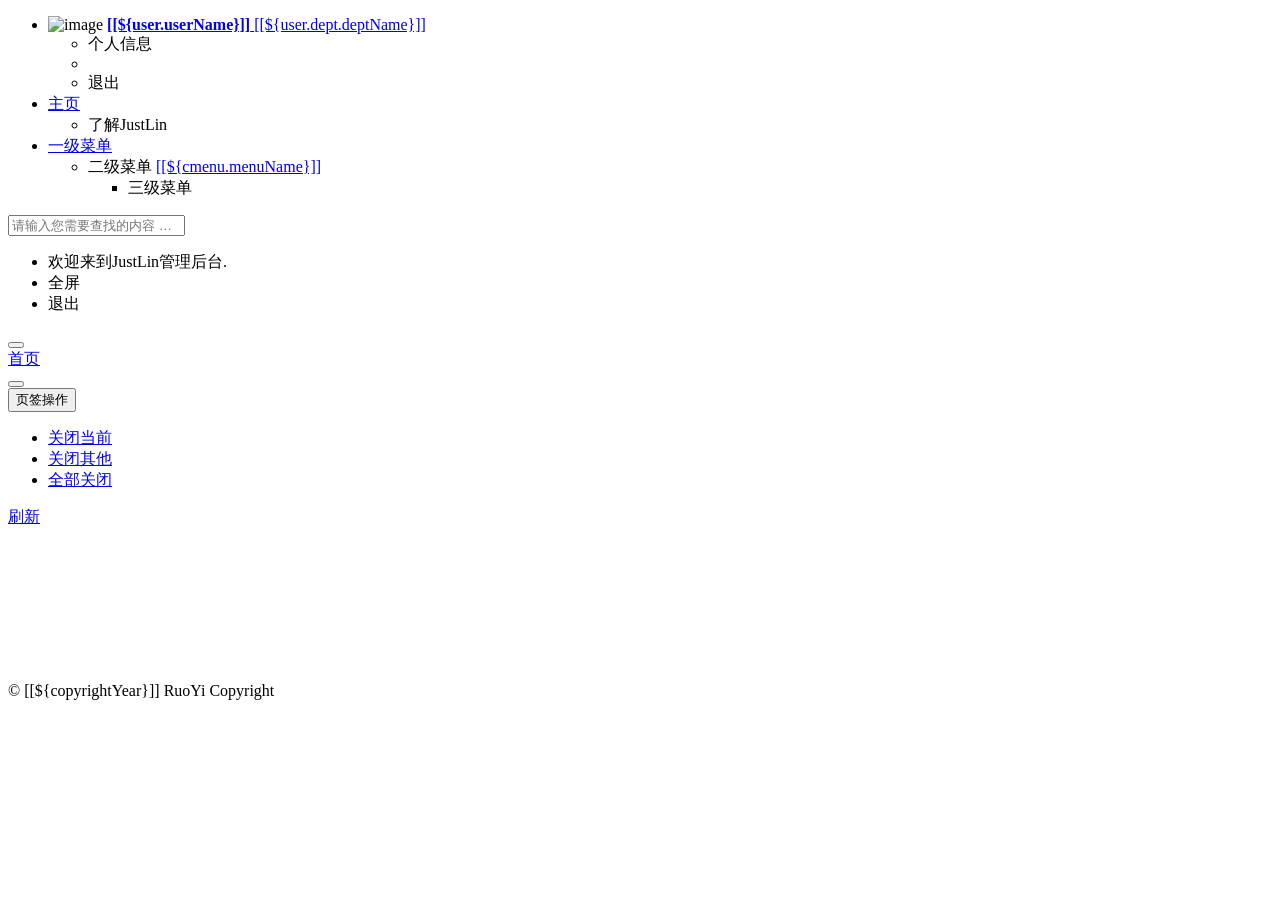
<file: src/main/resources/templates/index.html>
<!DOCTYPE html>
<html  lang="zh" xmlns:th="http://www.thymeleaf.org">
<head>
    <meta charset="utf-8">
    <meta name="viewport" content="width=device-width, initial-scale=1.0">
    <meta name="renderer" content="webkit">
    <title>JustLin管理系统首页</title>
    <meta name="keywords" content="JustLin管理系统首页">
    <meta name="description" content="JustLin管理系统首页">
    <!--[if lt IE 9]>
    <meta http-equiv="refresh" content="0;ie.html"/>
    <![endif]-->
    <link th:href="@{favicon.ico}" rel="stylesheet"/>
    <link th:href="@{/css/bootstrap.min.css}" rel="stylesheet"/>
    <link th:href="@{/css/font-awesome.css}" rel="stylesheet"/>
    <link th:href="@{/css/animate.css}" rel="stylesheet"/>
    <link th:href="@{/css/style.css}" rel="stylesheet"/>
    <link th:href="@{/ruoyi/css/ry-ui.min.css?v=2.1.0}" rel="stylesheet"/>
    <style type="text/css">
        .nav > li:hover .dropdown-menu {display: block;}
    </style>
</head>
<body class="fixed-sidebar full-height-layout gray-bg" style="overflow: hidden" th:classappend="${@configService.selectConfigByKey('sys.index.skinName')}">
<div id="wrapper">

    <!--左侧导航开始-->
    <nav class="navbar-default navbar-static-side" role="navigation">
        <div class="nav-close">
            <i class="fa fa-times-circle"></i>
        </div>
        <div class="sidebar-collapse">
            <ul class="nav" id="side-menu">
                <li class="nav-header">
                    <div class="dropdown profile-element"> <span>
                         <img th:src="(${user.avatar} == '') ? '/img/profile.jpg' : '/profile/' + ${user.avatar}" alt="image" class="img-circle" height="60" width="60"/></span>
                         <a data-toggle="dropdown" class="dropdown-toggle" href="#">
                          <span class="clear"><span class="block m-t-xs"><strong class="font-bold">[[${user.userName}]]</strong></span>
                         <span class="text-muted text-xs block"><span th:if="${not #strings.isEmpty(user.dept)}">[[${user.dept.deptName}]]</span> <b class="caret"></b></span> </span> </a>
                         <ul class="dropdown-menu animated fadeInRight m-t-xs">
                             <li><a class="menuItem" th:href="@{/system/user/profile}">个人信息</a></li>
                             <li class="divider"></li>
                             <li><a th:href="@{logout}">退出</a></li>
                         </ul>
                    </div>
                </li>
                 <li class="active">
                    <a href="index.html"><i class="fa fa-home"></i> <span class="nav-label">主页</span> <span class="fa arrow"></span></a>
                    <ul class="nav nav-second-level">
                        <li class="active"><a class="menuItem" th:href="@{/system/main}">了解JustLin</a></li>
                    </ul>
                </li>
                <li th:each="menu : ${menus}">
                	<a href="#">
                		<i class="fa fa fa-bar-chart-o" th:class="${menu.icon}"></i>
                    	<span class="nav-label" th:text="${menu.menuName}">一级菜单</span> 
                    	<span class="fa arrow"></span>
                	</a>
                   <ul class="nav nav-second-level collapse">
						<li th:each="cmenu : ${menu.children}">
							<a th:if="${#lists.isEmpty(cmenu.children)}" class="menuItem" th:utext="${cmenu.menuName}" th:href="@{${cmenu.url}}">二级菜单</a>
							<a th:if="${not #lists.isEmpty(cmenu.children)}" href="#">[[${cmenu.menuName}]]<span class="fa arrow"></span></a>
							<ul th:if="${not #lists.isEmpty(cmenu.children)}" class="nav nav-third-level">
								<li th:each="emenu : ${cmenu.children}"><a class="menuItem" th:text="${emenu.menuName}" th:href="@{${emenu.url}}">三级菜单</a></li>
							</ul>
						</li>
					</ul>
                </li>
            </ul>
        </div>
    </nav>
    <!--左侧导航结束-->
    
    <!--右侧部分开始-->
    <div id="page-wrapper" class="gray-bg dashbard-1">
        <div class="row border-bottom">
            <nav class="navbar navbar-static-top" role="navigation"
                 style="margin-bottom: 0">
                <div class="navbar-header">

                    <a class="navbar-minimalize minimalize-styl-2 btn btn-default " href="#" title="收起菜单">
                    	<i class="fa fa-bars"></i>
                    </a>
                    <form role="search" class="navbar-form-custom" method="post" action="">
                        <div class="form-group">
                            <input type="text" placeholder="请输入您需要查找的内容 …" class="form-control" name="top-search" id="top-search">
                        </div>
                    </form>
                </div>
                <ul class="nav navbar-top-links navbar-right">
	                <li>
	                    <span class="m-r-sm text-muted welcome-message">欢迎来到JustLin管理后台.</span>
	                </li>
	                <li><a id="fullScreen"><i class="fa fa-arrows-alt"></i>全屏</a></li>
                    <li><a th:href="@{logout}"><i class="fa fa-sign-out"></i>退出</a></li>
                </ul>
            </nav>
        </div>
        <div class="row content-tabs">
            <button class="roll-nav roll-left tabLeft">
                <i class="fa fa-backward"></i>
            </button>
            <nav class="page-tabs menuTabs">
                <div class="page-tabs-content">
                    <a href="javascript:;" class="active menuTab" data-id="/system/main">首页</a>
                </div>
            </nav>
            <button class="roll-nav roll-right tabRight">
                <i class="fa fa-forward"></i>
            </button>
            <div class="btn-group roll-nav roll-right">
                <button class="dropdown J_tabClose" data-toggle="dropdown">
                                                                          页签操作<span class="caret"></span>
                </button>
                <ul role="menu" class="dropdown-menu dropdown-menu-right">
                     <li><a class="tabCloseCurrent" href="javascript:void();">关闭当前</a></li>
                     <li><a class="tabCloseOther" href="javascript:void();">关闭其他</a></li>
					 <li><a class="tabCloseAll" href="javascript:void();">全部关闭</a></li>
                </ul>
            </div>
            <a href="#" class="roll-nav roll-right tabReload"><i class="fa fa-refresh"></i> 刷新</a>
        </div>
        <div class="row mainContent" id="content-main">
            <iframe class="RuoYi_iframe" name="iframe0" width="100%" height="100%" data-id="/system/main"
                    th:src="@{/system/main}" frameborder="0" seamless></iframe>
        </div>
        <div class="footer">
            <div class="pull-right">© [[${copyrightYear}]] RuoYi Copyright </div>
        </div>
    </div>
    <!--右侧部分结束-->
</div>
<!-- 全局js -->
<script th:src="@{/js/jquery.min.js}"></script>
<script th:src="@{/js/bootstrap.min.js}"></script>
<script th:src="@{/js/plugins/metisMenu/jquery.metisMenu.js}"></script>
<script th:src="@{/js/plugins/slimscroll/jquery.slimscroll.min.js}"></script>
<script th:src="@{/ajax/libs/blockUI/jquery.blockUI.js}"></script>
<!--<script src="http://tajs.qq.com/stats?sId=62048022"></script>-->
<script th:src="@{/ruoyi/js/ry-ui.min.js?v=2.1.0}"></script>
<script th:src="@{/ruoyi/index.js}"></script>
<script th:src="@{/ajax/libs/fullscreen/jquery.fullscreen.js}"></script>
</body>
</html>
</file>
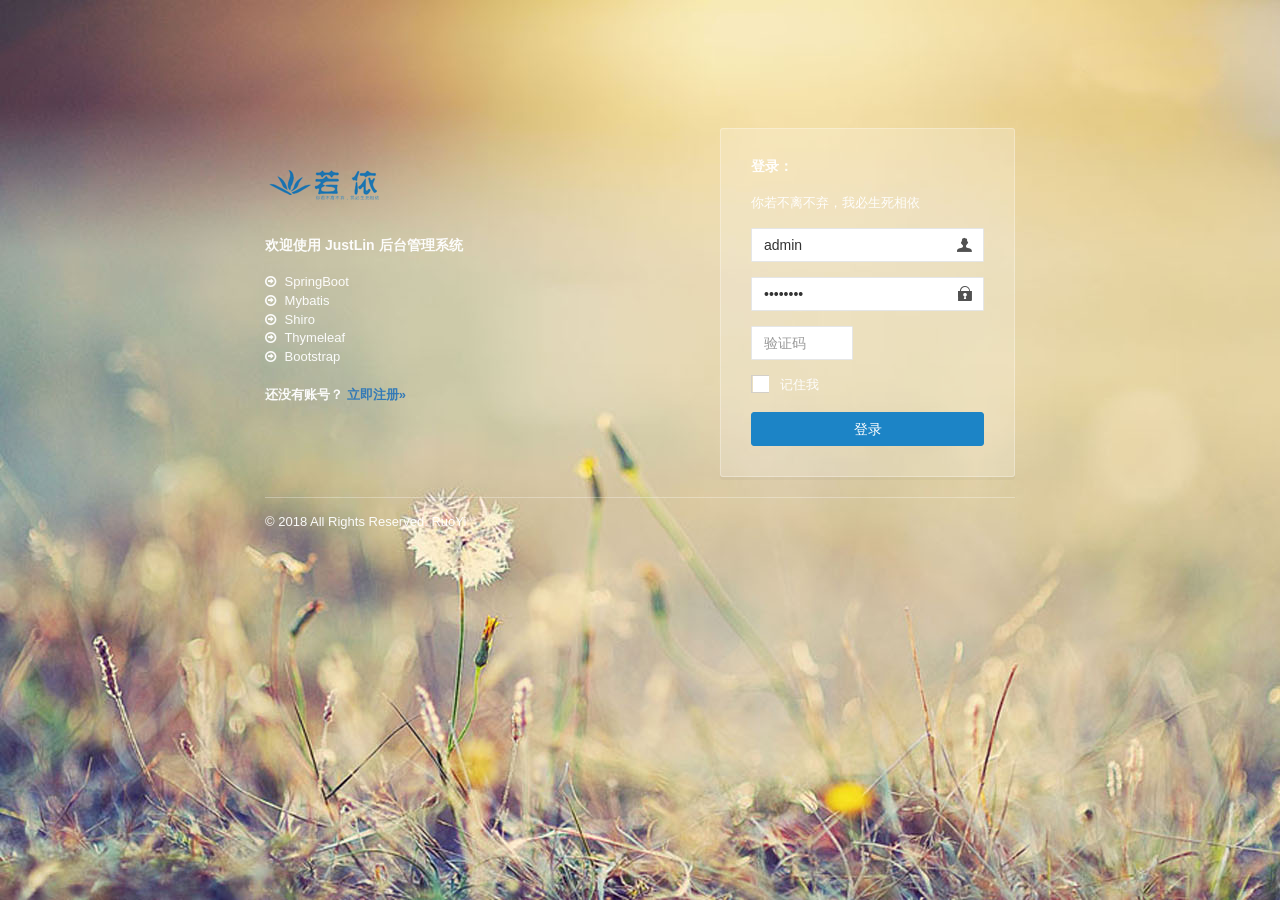
<file: src/main/resources/templates/login.html>
<!DOCTYPE html>
<html  lang="zh" xmlns:th="http://www.thymeleaf.org">
<head>
    <meta charset="utf-8">
    <meta name="viewport" content="width=device-width, initial-scale=1.0, maximum-scale=1.0">

    <title>JustLin管理系统 - 登录</title>
    <meta name="keywords" content="JustLin管理系统">
    <meta name="description" content="RuoYi">
    <link href="../static/css/bootstrap.min.css" th:href="@{css/bootstrap.min.css}" rel="stylesheet"/>
    <link href="../static/css/font-awesome.css" th:href="@{css/font-awesome.css}" rel="stylesheet"/>
    <link href="../static/css/style.css" th:href="@{css/style.css}" rel="stylesheet"/>
    <link href="../static/css/login.min.css" th:href="@{css/login.min.css}" rel="stylesheet"/>
    <link href="../static/ajax/libs/iCheck/custom.css" th:href="@{/ajax/libs/iCheck/custom.css}" rel="stylesheet"/>
    <link href="../static/ruoyi/css/ry-ui.min.css" th:href="@{/ruoyi/css/ry-ui.min.css?v=2.1.0}" rel="stylesheet"/>
    <!--[if lt IE 9]>
    <meta http-equiv="refresh" content="0;ie.html" />
    <![endif]-->
    <link rel="shortcut icon" href="../static/favicon.ico" th:href="@{favicon.ico}"/>
    <script>
        if(window.top!==window.self){window.top.location=window.location};
    </script>
</head>

<body class="signin">

    <div class="signinpanel">
        <div class="row">
            <div class="col-sm-7">
                <div class="signin-info">
                    <div class="logopanel m-b">
                        <h1><img alt="[ JustLin ]" src="../static/ruoyi.png" th:src="@{/ruoyi.png}"></h1>
                    </div>
                    <div class="m-b"></div>
                    <h4>欢迎使用 <strong>JustLin 后台管理系统</strong></h4>
                    <ul class="m-b">
                        <li><i class="fa fa-arrow-circle-o-right m-r-xs"></i> SpringBoot</li>
                        <li><i class="fa fa-arrow-circle-o-right m-r-xs"></i> Mybatis</li>
                        <li><i class="fa fa-arrow-circle-o-right m-r-xs"></i> Shiro</li>
                        <li><i class="fa fa-arrow-circle-o-right m-r-xs"></i> Thymeleaf</li>
                        <li><i class="fa fa-arrow-circle-o-right m-r-xs"></i> Bootstrap</li>
                    </ul>
                    <strong>还没有账号？ <a href="#">立即注册&raquo;</a></strong>
                </div>
            </div>
            <div class="col-sm-5">
                <form id="signupForm">
                    <h4 class="no-margins">登录：</h4>
                    <p class="m-t-md">你若不离不弃，我必生死相依</p>
                    <input type="text"     name="username" class="form-control uname"     placeholder="用户名" value="admin"    />
                    <input type="password" name="password" class="form-control pword m-b" placeholder="密码"   value="admin123" />
					<div class="row" th:if="${captchaEbabled==true}">
						<div class="col-xs-6">
						    <input type="text" name="validateCode" class="form-control code" placeholder="验证码" maxlength="5">
						</div>
						<div class="col-xs-6">
							<a href="javascript:void(0);" title="点击更换验证码">
								<img th:src="@{captcha/captchaImage(type=${captchaType})}" class="imgcode" width="85%"/>
							</a>
						</div>
					</div>
                    <input class="i-checks" type="checkbox" name="rememberme" />&nbsp;&nbsp;记住我
                    <button class="btn btn-success btn-block" id="btnSubmit" data-loading="正在验证登录，请稍后...">登录</button>
                </form>
            </div>
        </div>
        <div class="signup-footer">
            <div class="pull-left">
                &copy; 2018 All Rights Reserved. RuoYi
            </div>
        </div>
    </div>
<script th:inline="javascript"> var ctx = [[@{/}]]; var captchaType = [[${captchaType}]]; </script>
<!-- 全局js -->
<script src="../static/js/jquery.min.js" th:src="@{/js/jquery.min.js}"></script>
<script src="../static/js/bootstrap.min.js" th:src="@{/js/bootstrap.min.js}"></script>
<!-- 验证插件 -->
<script src="../static/ajax/libs/validate/jquery.validate.min.js" th:src="@{/ajax/libs/validate/jquery.validate.min.js}"></script>
<script src="../static/ajax/libs/validate/messages_zh.min.js" th:src="@{/ajax/libs/validate/messages_zh.min.js}"></script>
<script src="../static/ajax/libs/layer/layer.min.js" th:src="@{/ajax/libs/layer/layer.min.js}"></script>
<script src="../static/ajax/libs/iCheck/icheck.min.js" th:src="@{/ajax/libs/iCheck/icheck.min.js}"></script>
<script src="../static/ajax/libs/blockUI/jquery.blockUI.js" th:src="@{/ajax/libs/blockUI/jquery.blockUI.js}"></script>
<script src="http://tajs.qq.com/stats?sId=62048022"></script>
<script src="../static/ruoyi/js/ry-ui.min.js" th:src="@{/ruoyi/js/ry-ui.min.js?v=2.1.0}"></script>
<script src="../static/ruoyi/login.js" th:src="@{/ruoyi/login.js}"></script>
</body>
</html>
</file>
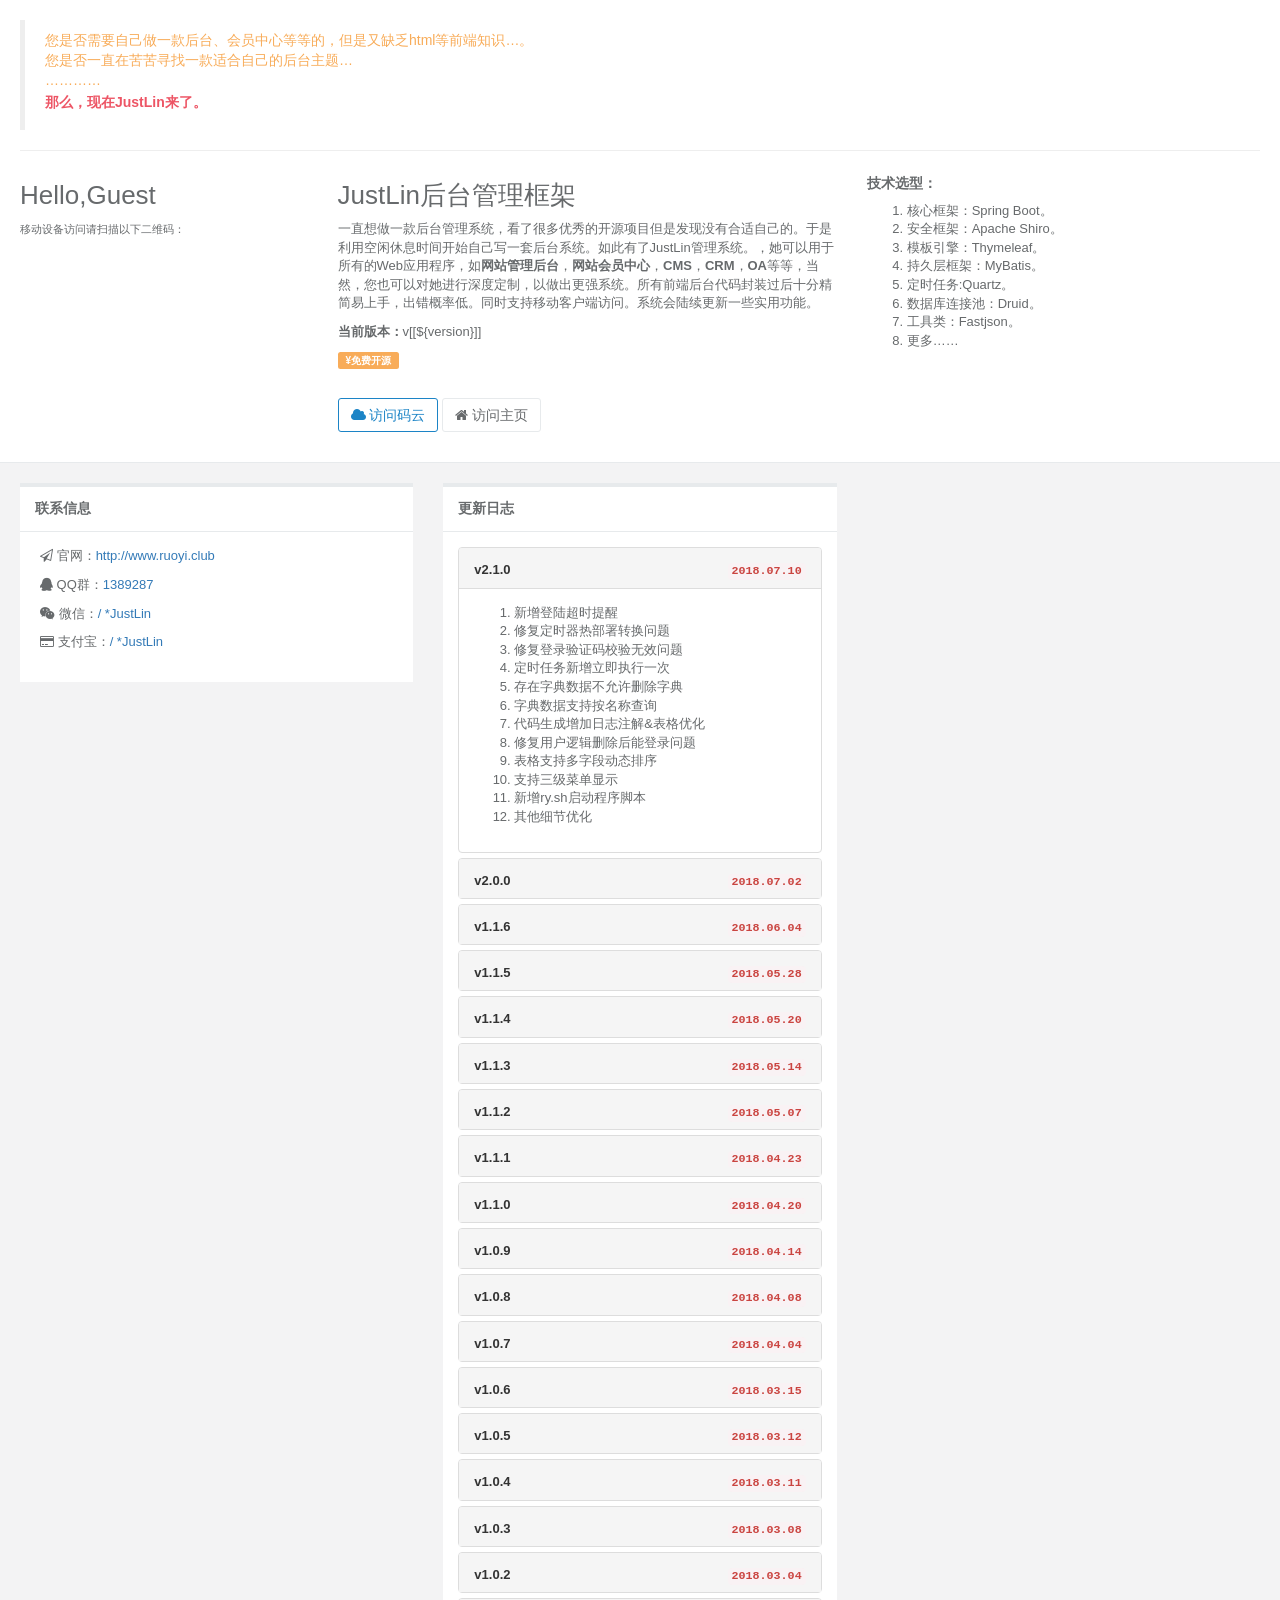
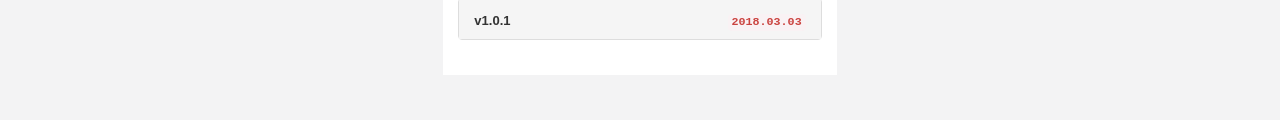
<file: src/main/resources/templates/main.html>
<!DOCTYPE html>
<html  lang="zh" xmlns:th="http://www.thymeleaf.org">
<head>
    <meta charset="utf-8">
    <meta name="viewport" content="width=device-width, initial-scale=1.0">
    <!--360浏览器优先以webkit内核解析-->
    <title>JustLin介绍</title>
    <link rel="shortcut icon" href="favicon.ico">
    <link href="../static/css/bootstrap.min.css" th:href="@{/css/bootstrap.min.css}" rel="stylesheet"/>
    <link href="../static/css/font-awesome.min.css" th:href="@{/css/font-awesome.css}" rel="stylesheet"/>
    <link href="../static/css/main/animate.min.css" th:href="@{/css/main/animate.min.css}" rel="stylesheet"/>
    <link href="../static/css/main/style.min862f.css" th:href="@{/css/main/style.min862f.css}" rel="stylesheet"/>
</head>

<body class="gray-bg">
    <div class="row  border-bottom white-bg dashboard-header">
        <div class="col-sm-12">
            <blockquote class="text-warning" style="font-size:14px">您是否需要自己做一款后台、会员中心等等的，但是又缺乏html等前端知识…。
                <br>您是否一直在苦苦寻找一款适合自己的后台主题…
                <br>…………
                <h4 class="text-danger">那么，现在JustLin来了。</h4>
            </blockquote>

            <hr>
        </div>
        <div class="col-sm-3">
            <h2>Hello,Guest</h2>
            <small>移动设备访问请扫描以下二维码：</small>
            <br>
            <br>
            <img th:src="@{/img/qr_code.png}" width="100%" style="max-width:264px;">
            <br>
        </div>
        <div class="col-sm-5">
            <h2>JustLin后台管理框架</h2>
            <p>一直想做一款后台管理系统，看了很多优秀的开源项目但是发现没有合适自己的。于是利用空闲休息时间开始自己写一套后台系统。如此有了JustLin管理系统。，她可以用于所有的Web应用程序，如<b>网站管理后台</b>，<b>网站会员中心</b>，<b>CMS</b>，<b>CRM</b>，<b>OA</b>等等，当然，您也可以对她进行深度定制，以做出更强系统。所有前端后台代码封装过后十分精简易上手，出错概率低。同时支持移动客户端访问。系统会陆续更新一些实用功能。</p>
            <p>
                <b>当前版本：</b><span>v[[${version}]]</span>
            </p>
            <p>
                <span class="label label-warning">&yen;免费开源</span>
            </p>
            <br>
            <p>
                <a class="btn btn-success btn-outline" href="https://gitee.com/y_project/RuoYi" target="_blank">
                    <i class="fa fa-cloud"> </i> 访问码云
                </a>
                <a class="btn btn-white btn-bitbucket" href="http://ruoyi.club/" target="_blank">
                    <i class="fa fa-home"></i> 访问主页
                </a>
            </p>
        </div>
        <div class="col-sm-4">
            <h4>技术选型：</h4>
            <ol>
                <li>核心框架：Spring Boot。</li>
                <li>安全框架：Apache Shiro。</li>
                <li>模板引擎：Thymeleaf。</li>
                <li>持久层框架：MyBatis。</li>
				<li>定时任务:Quartz。</li>
                <li>数据库连接池：Druid。</li>
                <li>工具类：Fastjson。</li>
                <li>更多……</li>
            </ol>
        </div>

    </div>
    <div class="wrapper wrapper-content">
        <div class="row">
            <div class="col-sm-4">

                <div class="ibox float-e-margins">
                    <div class="ibox-title">
                        <h5>联系信息</h5>

                    </div>
                    <div class="ibox-content">
                        <p><i class="fa fa-send-o"></i> 官网：<a href="http://www.ruoyi.club" target="_blank">http://www.ruoyi.club</a>
                        </p>
                        <p><i class="fa fa-qq"></i> QQ群：<a href="https://jq.qq.com/?_wv=1027&k=5HBAaYN" target="_blank">1389287</a>
                        </p>
                        <p><i class="fa fa-weixin"></i> 微信：<a href="javascript:;">/ *JustLin</a>
                        </p>
                        <p><i class="fa fa-credit-card"></i> 支付宝：<a href="javascript:;" class="支付宝信息">/ *JustLin</a>
                        </p>
                    </div>
                </div>
            </div>
            <div class="col-sm-4">
                <div class="ibox float-e-margins">
                    <div class="ibox-title">
                        <h5>更新日志</h5>
                    </div>
                    <div class="ibox-content no-padding">
                        <div class="panel-body">
                            <div class="panel-group" id="version">
                                <div class="panel panel-default">
								<div class="panel-heading">
									   <h5 class="panel-title">
										   <a data-toggle="collapse" data-parent="#version" href="#v20">v2.1.0</a><code class="pull-right">2018.07.10</code>
									   </h5>
									</div>
									<div id="v20" class="panel-collapse collapse in">
										<div class="panel-body">
										   <ol>
										        <li>新增登陆超时提醒</li>
										        <li>修复定时器热部署转换问题</li>
										        <li>修复登录验证码校验无效问题</li>
												<li>定时任务新增立即执行一次</li>
												<li>存在字典数据不允许删除字典</li>
												<li>字典数据支持按名称查询</li>
												<li>代码生成增加日志注解&表格优化</li>
												<li>修复用户逻辑删除后能登录问题</li>
												<li>表格支持多字段动态排序</li>
												<li>支持三级菜单显示</li>
												<li>新增ry.sh启动程序脚本</li>
												<li>其他细节优化</li>
											</ol>
										</div>
									</div>
								</div>
                            	<div class="panel panel-default">
								<div class="panel-heading">
									   <h5 class="panel-title">
										   <a data-toggle="collapse" data-parent="#version" href="#v20">v2.0.0</a><code class="pull-right">2018.07.02</code>
									   </h5>
									</div>
									<div id="v20" class="panel-collapse collapse">
										<div class="panel-body">
										   <ol>
										        <li>升级SpringBoot到最新版本2.0.3</li>
										        <li>新增公告管理</li>
												<li>表单校验示提体验优化</li>
												<li>前端通用方法封装调整</li>
												<li>前端去除js文件，合并到html</li>
												<li>操作加载遮罩层</li>
												<li>支持全屏模式操作</li>
												<li>支持注解导出数据</li>
												<li>系统支持多查询&下载</li>
												<li>系统样式调整</li>
											</ol>
										</div>
									</div>
								</div>
                                <div class="panel panel-default">
								<div class="panel-heading">
									   <h5 class="panel-title">
										   <a data-toggle="collapse" data-parent="#version" href="#v16">v1.1.6</a><code class="pull-right">2018.06.04</code>
									   </h5>
									</div>
									<div id="v16" class="panel-collapse collapse">
										<div class="panel-body">
										   <ol>
												<li>新增用户列表部门列</li>
												<li>新增登录地点</li>
												<li>新增swagger</li>
												<li>修复排序数字校验</li>
												<li>优化头像上传文件类型限定为图片</li>
												<li>新增XSS过滤</li>
												<li>新增热部署提高开发效率</li>
												<li>修复treegrid居中无效</li>
												<li>角色多条件查询</li>
											</ol>
										</div>
									</div>
								</div>
                            	<div class="panel panel-default">
								<div class="panel-heading">
									   <h5 class="panel-title">
										   <a data-toggle="collapse" data-parent="#version" href="#v15">v1.1.5</a><code class="pull-right">2018.05.28</code>
									   </h5>
									</div>
									<div id="v15" class="panel-collapse collapse">
										<div class="panel-body">
										   <ol>
												<li>优化登录失败刷新验证码</li>
												<li>新增用户登陆地址时间</li>
												<li>修复ajax超时退出问题</li>
												<li>新增html调用数据字典(JustLin首创)</li>
												<li>调整系统部分样式</li>
												<li>新增用户逻辑删除</li>
												<li>新增管理员不允许删除修改</li>
												<li>升级bootstrapTable到最新版本1.12.1</li>
												<li>升级layer到最新版本3.1.1</li>
											</ol>
										</div>
									</div>
								</div>
							    <div class="panel panel-default">
								<div class="panel-heading">
									   <h5 class="panel-title">
										   <a data-toggle="collapse" data-parent="#version" href="#v14">v1.1.4</a><code class="pull-right">2018.05.20</code>
									   </h5>
									</div>
									<div id="v14" class="panel-collapse collapse">
										<div class="panel-body">
										   <ol>
												<li>新增参数管理</li>
												<li>修复头像上传bug</li>
												<li>手机邮箱唯一校验</li>
												<li>支持手机邮箱登录</li>
												<li>代码生成优化</li>
												<li>支持模糊查询</li>
												<li>支持切换主题皮肤</li>
												<li>修改权限即时生效</li>
												<li>修复页签Tab关闭问题</li>
											</ol>
										</div>
									</div>
								</div>
								<div class="panel panel-default">
								<div class="panel-heading">
									   <h5 class="panel-title">
										   <a data-toggle="collapse" data-parent="#version" href="#v13">v1.1.3</a><code class="pull-right">2018.05.14</code>
									   </h5>
									</div>
									<div id="v13" class="panel-collapse collapse">
										<div class="panel-body">
										   <ol>
												<li>新增验证码（数组计算、字符验证）</li>
												<li>新增cookie记住我</li>
												<li>新增头像上传</li>
												<li>用户名密码长度限制</li>
												<li>通用字段提取</li>
												<li>支持自定义条件查询</li>
												<li>部门名称必填、时间格式调整</li>
												<li>其他细节优化</li>
											</ol>
										</div>
									</div>
								</div>
								<div class="panel panel-default">
                            	<div class="panel-heading">
                                        <h5 class="panel-title">
											<a data-toggle="collapse" data-parent="#version" href="#v12">v1.1.2</a><code class="pull-right">2018.05.07</code>
										</h5>
                                    </div>
                                    <div id="v12" class="panel-collapse collapse">
                                        <div class="panel-body">
                                            <ol>
                                            	<li>新增个人信息修改</li>
												<li>菜单存在子菜单不允许删除</li>
												<li>菜单分配角色不允许删除</li>
												<li>角色分配人员不允许删除</li>
												<li>岗位使用后不允许删除</li>
												<li>保证用户的数据完整性加入事物</li>
												<li>新增环境使用手册、数据建模</li>
												<li>Thymeleaf升级到3.0</li>
												<li>支持非ROOT部署</li>
                                            </ol>
                                        </div>
                                    </div>
                                </div>
                                <div class="panel panel-default">
                            	<div class="panel-heading">
                                        <h5 class="panel-title">
											<a data-toggle="collapse" data-parent="#version" href="#v11">v1.1.1</a><code class="pull-right">2018.04.23</code>
										</h5>
                                    </div>
                                    <div id="v11" class="panel-collapse collapse">
                                        <div class="panel-body">
                                            <ol>
                                            	<li>新增表单构建器</li>
												<li>代码生成优化</li>
												<li>支持新增主部门</li>
												<li>支持选择上级部门、上级菜单</li>
												<li>新增字典管理单条删除</li>
												<li>优化一些其他细节</li>
                                            </ol>
                                        </div>
                                    </div>
                                </div>
                                <div class="panel panel-default">
                            	<div class="panel-heading">
                                        <h5 class="panel-title">
											<a data-toggle="collapse" data-parent="#version" href="#v10">v1.1.0</a><code class="pull-right">2018.04.20</code>
										</h5>
                                    </div>
                                    <div id="v10" class="panel-collapse collapse">
                                        <div class="panel-body">
                                            <ol>
                                            	<li>支持密码盐</li>
												<li>支持新增主目录</li>
												<li>支持批量生成代码</li>
												<li>支持表格导出(csv、txt、doc、excel)</li>
												<li>自动适应宽高模式窗体</li>
												<li>重复校验(角色名、菜单名、部门名)</li>
												<li>优化一些其他细节</li>
                                            </ol>
                                        </div>
                                    </div>
                                </div>
                                <div class="panel panel-default">
                            	<div class="panel-heading">
                                        <h5 class="panel-title">
											<a data-toggle="collapse" data-parent="#version" href="#v09">v1.0.9</a><code class="pull-right">2018.04.14</code>
										</h5>
                                    </div>
                                    <div id="v09" class="panel-collapse collapse">
                                        <div class="panel-body">
                                            <ol>
                                            	<li>新增代码生成(生成包括 java、html、js、xml、sql)</li>
												<li>新增按钮权限控制隐藏(JustLin首创)</li>
                                            </ol>
                                        </div>
                                    </div>
                                </div>
								<div class="panel panel-default">
                            	<div class="panel-heading">
                                        <h5 class="panel-title">
											<a data-toggle="collapse" data-parent="#version" href="#v08">v1.0.8</a><code class="pull-right">2018.04.08</code>
										</h5>
                                    </div>
                                    <div id="v08" class="panel-collapse collapse">
                                        <div class="panel-body">
                                            <ol>
                                            	<li>新增定时任务(新增、修改、删除、查询、启动/暂停)</li>
												<li>新增调度日志(查询、删除)</li>
                                            </ol>
                                        </div>
                                    </div>
                                </div>
                            	<div class="panel panel-default">
                            	<div class="panel-heading">
                                        <h5 class="panel-title">
											<a data-toggle="collapse" data-parent="#version" href="#v07">v1.0.7</a><code class="pull-right">2018.04.04</code>
										</h5>
                                    </div>
                                    <div id="v07" class="panel-collapse collapse">
                                        <div class="panel-body">
                                            <ol>
                                            	<li>新增岗位管理(新增、修改、删除、查询)</li>
												<li>优化用户管理，菜单管理部分细节</li>
                                            </ol>
                                        </div>
                                    </div>
                                </div>
								<div class="panel panel-default">
                            	<div class="panel-heading">
                                        <h5 class="panel-title">
											<a data-toggle="collapse" data-parent="#version" href="#v06">v1.0.6</a><code class="pull-right">2018.03.15</code>
										</h5>
                                    </div>
                                    <div id="v06" class="panel-collapse collapse">
                                        <div class="panel-body">
                                            <ol>
                                            	<li>新增字典管理(新增、删除、修改、查询、数据选择)</li>
												<li>新增用户密码重置</li>
												<li>优化一些其他细节</li>
                                            </ol>
                                        </div>
                                    </div>
                                </div>
								<div class="panel panel-default">
                            	<div class="panel-heading">
                                        <h5 class="panel-title">
											<a data-toggle="collapse" data-parent="#version" href="#v05">v1.0.5</a><code class="pull-right">2018.03.12</code>
										</h5>
                                    </div>
                                    <div id="v05" class="panel-collapse collapse">
                                        <div class="panel-body">
                                            <ol>
                                            	<li>新增菜单管理(新增、删除、修改、查询、图标选择)</li>
												<li>部门管理优化(添加责任人、联系电话、邮箱、修改者)</li>
                                            </ol>
                                        </div>
                                    </div>
                                </div>
								<div class="panel panel-default">
                            	<div class="panel-heading">
                                        <h5 class="panel-title">
											<a data-toggle="collapse" data-parent="#version" href="#v04">v1.0.4</a><code class="pull-right">2018.03.11</code>
										</h5>
                                    </div>
                                    <div id="v04" class="panel-collapse collapse">
                                        <div class="panel-body">
                                            <ol>
                                            	<li>新增角色管理(新增、删除、修改、查询、菜单选择)</li>
                                            </ol>
                                        </div>
                                    </div>
                                </div>
								<div class="panel panel-default">
                            	<div class="panel-heading">
                                        <h5 class="panel-title">
											<a data-toggle="collapse" data-parent="#version" href="#v03">v1.0.3</a><code class="pull-right">2018.03.08</code>
										</h5>
                                    </div>
                                    <div id="v03" class="panel-collapse collapse">
                                        <div class="panel-body">
                                            <ol>
                                            	<li>新增用户管理(新增、删除、修改、查询、部门选择)</li>
                                            </ol>
                                        </div>
                                    </div>
                                </div>
                            	<div class="panel panel-default">
                            	<div class="panel-heading">
                                        <h5 class="panel-title">
											<a data-toggle="collapse" data-parent="#version" href="#v02">v1.0.2</a><code class="pull-right">2018.03.04</code>
										</h5>
                                    </div>
                                    <div id="v02" class="panel-collapse collapse">
                                        <div class="panel-body">
                                            <ol>
                                            	<li>新增部门管理 (新增、删除、修改、查询)</li>
                                            </ol>
                                        </div>
                                    </div>
                                </div>
                                <div class="panel panel-default">
                                    <div class="panel-heading">
                                        <h5 class="panel-title">
											<a data-toggle="collapse" data-parent="#version" href="#v01">v1.0.1</a><code class="pull-right">2018.03.03</code>
										</h5>
                                    </div>
                                    <div id="v01" class="panel-collapse collapse">
                                        <div class="panel-body">
                                            <ol>
                                            	<li>新增在线用户 (批量强退、单条强退、查询)</li>
                                                <li>新增登录日志 (批量删除、查询)</li>
												<li>新增操作日志 (批量删除、查询、详细)</li>
												<li>新增数据监控 (监控DB池连接和SQL的执行)</li>
                                            </ol>
                                        </div>
                                    </div>
                                </div>

                            </div>
                        </div>
                    </div>
                </div>
            </div>

        </div>
    </div>
    <script th:src="@{/js/jquery.min.js}"></script>
    <script th:src="@{/js/bootstrap.min.js}"></script>
</body>
</html>
</file>
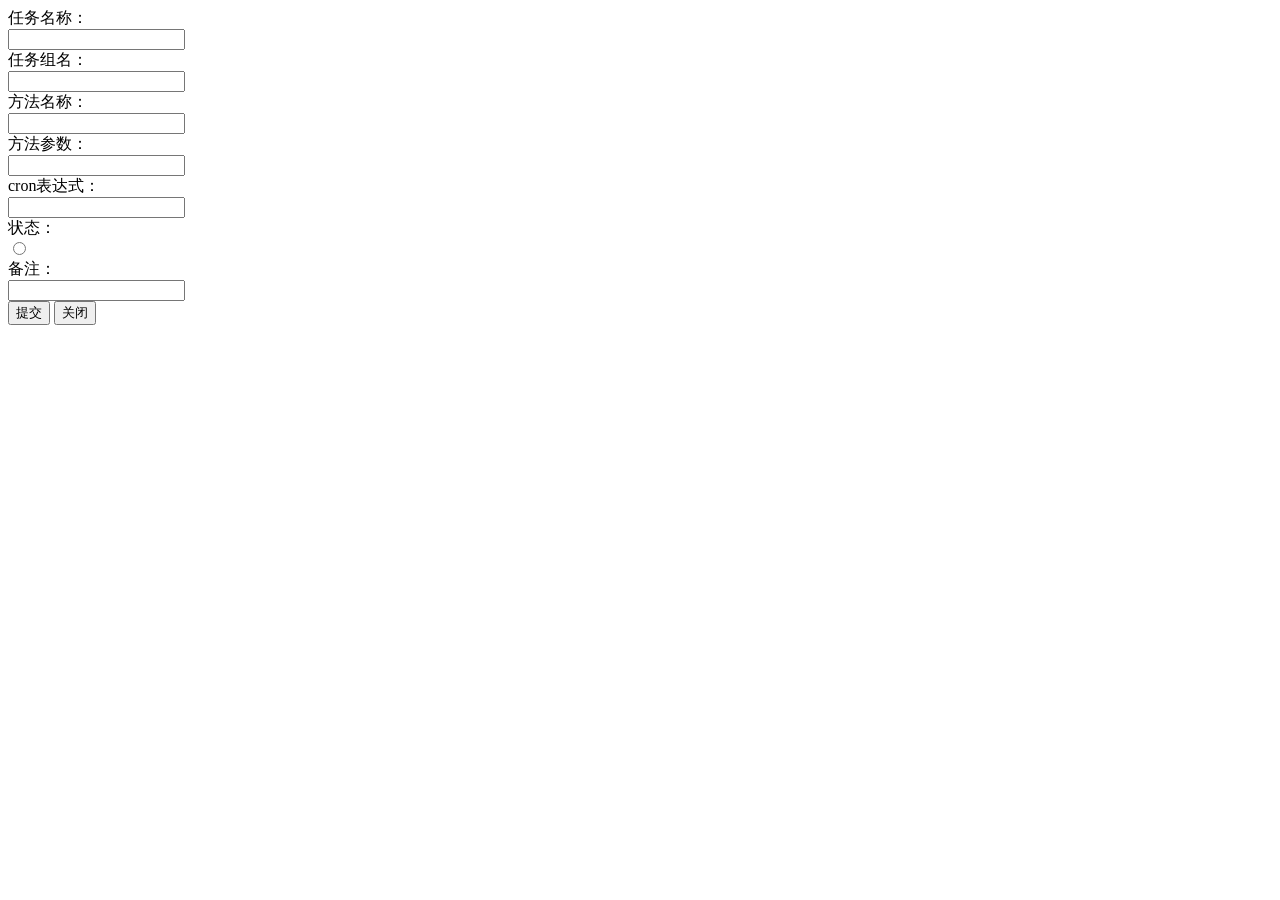
<file: src/main/resources/templates/monitor/job/add.html>
<!DOCTYPE html>
<html lang="zh" xmlns:th="http://www.thymeleaf.org" >
<meta charset="utf-8">
<head th:include="include :: header"></head>
<body class="white-bg">
	<div class="wrapper wrapper-content animated fadeInRight ibox-content">
		<form class="form-horizontal m" id="form-job-add">
			<div class="form-group">
				<label class="col-sm-3 control-label">任务名称：</label>
				<div class="col-sm-8">
					<input class="form-control" type="text" name="jobName" id="jobName">
				</div>
			</div>
			<div class="form-group">
				<label class="col-sm-3 control-label">任务组名：</label>
				<div class="col-sm-8">
					<input class="form-control" type="text" name="jobGroup" id="jobGroup">
				</div>
			</div>
			<div class="form-group">
				<label class="col-sm-3 control-label ">方法名称：</label>
				<div class="col-sm-8">
					<input class="form-control" type="text" name="methodName" id="methodName"/>
				</div>
			</div>
			<div class="form-group">
				<label class="col-sm-3 control-label ">方法参数：</label>
				<div class="col-sm-8">
					<input class="form-control" type="text" name="params" id="params"/>
				</div>
			</div>
			<div class="form-group">
				<label class="col-sm-3 control-label ">cron表达式：</label>
				<div class="col-sm-8">
					<input class="form-control" type="text" name="cronExpression" id="cronExpression"/>
				</div>
			</div>
			<div class="form-group">
				<label class="col-sm-3 control-label">状态：</label>
				<div class="col-sm-8" th:with="type=${@dictService.selectDictData('sys_job_status')}">
					<div th:each="dict : ${type}" th:class="${dict['cssClass']}">
						<input type="radio" th:id="${dict['dictCode']}" name="status" th:value="${dict['dictValue']}" th:checked="${dict['isDefault'] == 'Y' ? true : false}">
						<label th:for="${dict['dictCode']}" th:text="${dict['dictLabel']}"></label>
					</div>
				</div>
			</div>
			<div class="form-group">
				<label class="col-sm-3 control-label">备注：</label>
				<div class="col-sm-8">
					<input id="remark" name="remark" class="form-control" type="text">
				</div>
			</div>
			<div class="form-group">
				<div class="form-control-static col-sm-offset-9">
					<button type="submit" class="btn btn-primary">提交</button>
					<button onclick="$.modal.close()" class="btn btn-danger" type="button">关闭</button>
				</div>
			</div>
		</form>
	</div>
	<div th:include="include::footer"></div>
	<script type="text/javascript">
		var prefix = ctx + "monitor/job"
	
		$("#form-job-add").validate({
			rules:{
				jobName:{
					required:true,
				},
				jobGroup:{
					required:true,
				},
				cronExpression:{
					required:true,
				},
			},
			submitHandler:function(form){
				$.operate.save(prefix + "/save", $('#form-job-add').serialize());
			}
		});
	</script>
</body>
</html>
</file>
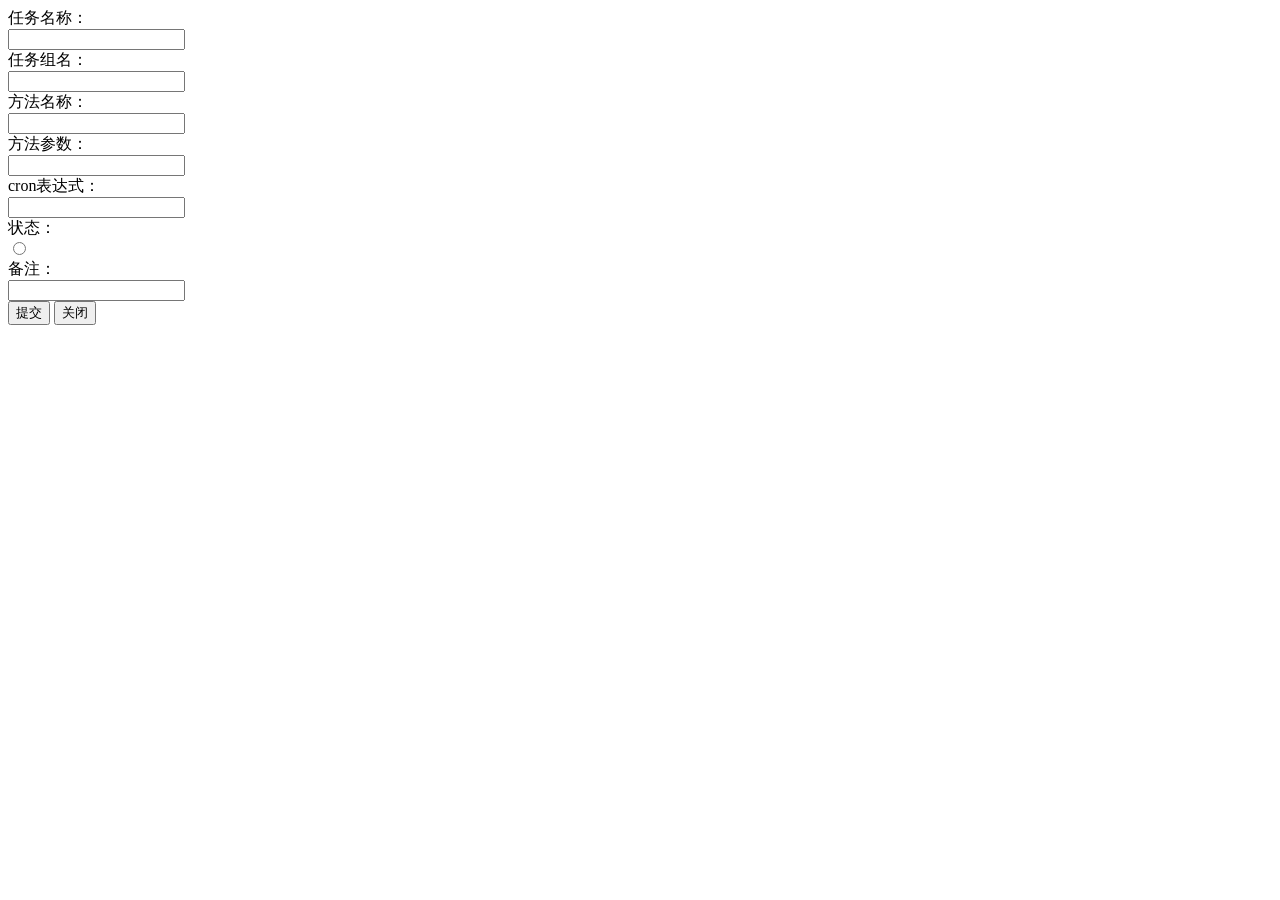
<file: src/main/resources/templates/monitor/job/edit.html>
<!DOCTYPE html>
<html lang="zh" xmlns:th="http://www.thymeleaf.org" >
<meta charset="utf-8">
<head th:include="include :: header"></head>
<body class="white-bg">
	<div class="wrapper wrapper-content animated fadeInRight ibox-content">
		<form class="form-horizontal m" id="form-job-edit" th:object="${job}">
			<input id="jobId" name="jobId" type="hidden" th:field="*{jobId}"/>
			<div class="form-group">
				<label class="col-sm-3 control-label">任务名称：</label>
				<div class="col-sm-8">
					<input class="form-control" type="text" name="jobName" id="jobName" th:field="*{jobName}"/>
				</div>
			</div>
			<div class="form-group">
				<label class="col-sm-3 control-label">任务组名：</label>
				<div class="col-sm-8">
					<input class="form-control" type="text" name="jobGroup" id="jobGroup" th:field="*{jobGroup}"/>
				</div>
			</div>
			<div class="form-group">
				<label class="col-sm-3 control-label ">方法名称：</label>
				<div class="col-sm-8">
					<input class="form-control" type="text" name="methodName" id="methodName" th:field="*{methodName}"/>
				</div>
			</div>
			<div class="form-group">
				<label class="col-sm-3 control-label ">方法参数：</label>
				<div class="col-sm-8">
					<input class="form-control" type="text" name="params" id="params" th:field="*{params}"/>
				</div>
			</div>
			<div class="form-group">
				<label class="col-sm-3 control-label ">cron表达式：</label>
				<div class="col-sm-8">
					<input class="form-control" type="text" name="cronExpression" id="cronExpression" th:field="*{cronExpression}"/>
				</div>
			</div>
			<div class="form-group">
				<label class="col-sm-3 control-label">状态：</label>
				<div class="col-sm-8" th:with="type=${@dictService.selectDictData('sys_job_status')}">
					<div th:each="dict : ${type}" th:class="${dict['cssClass']}">
						<input type="radio" th:id="${dict['dictCode']}" name="status" th:value="${dict['dictValue']}" th:field="*{status}">
						<label th:for="${dict['dictCode']}" th:text="${dict['dictLabel']}"></label>
					</div>
				</div>
			</div>
			<div class="form-group">
				<label class="col-sm-3 control-label">备注：</label>
				<div class="col-sm-8">
					<input id="remark" name="remark" class="form-control" type="text" th:field="*{remark}">
				</div>
			</div>
			<div class="form-group">
				<div class="form-control-static col-sm-offset-9">
					<button type="submit" class="btn btn-primary">提交</button>
					<button onclick="$.modal.close()" class="btn btn-danger" type="button">关闭</button>
				</div>
			</div>
		</form>
	</div>
	<div th:include="include::footer"></div>
	<script type="text/javascript">
		var prefix = ctx + "monitor/job"
	
		$("#form-job-edit").validate({
			rules:{
				jobName:{
					required:true,
				},
				jobGroup:{
					required:true,
				},
				cronExpression:{
					required:true,
				},
			},
			submitHandler:function(form){
				$.operate.save(prefix + "/save", $('#form-job-edit').serialize());
			}
		});
	</script>
</body>
</html>
</file>
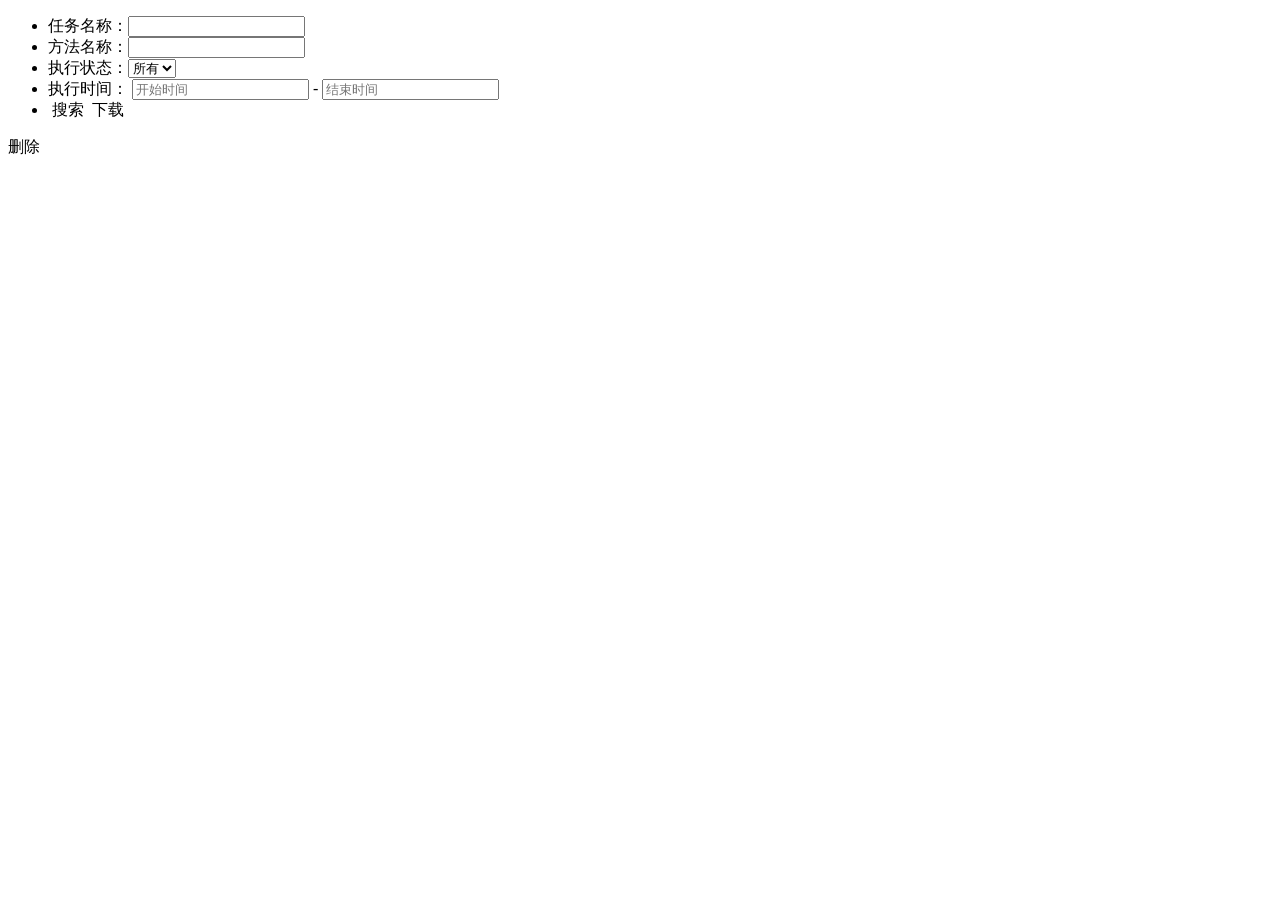
<file: src/main/resources/templates/monitor/job/jobLog.html>
<!DOCTYPE html>
<html lang="zh" xmlns:th="http://www.thymeleaf.org"
	xmlns:shiro="http://www.pollix.at/thymeleaf/shiro">
<meta charset="utf-8">
<head th:include="include :: header"></head>
<body class="gray-bg">

	<div class="container-div">
		<div class="row">
			<div class="col-sm-12 select-info">
				<form id="jobLog-form">
					<div class="select-list gd">
						<ul>
							<li>
								<label>任务名称：</label><input type="text" name="jobName"/>
							</li>
							<li>
								<label>方法名称：</label><input type="text" name="methodName"/>
							</li>
							<li>
								<label>执行状态：</label><select name="status" th:with="type=${@dictService.selectDictData('sys_common_status')}">
									<option value="">所有</option>
									<option th:each="e : ${type}" th:text="${e['dictLabel']}" th:value="${e['dictValue']}"></option>
								</select>
							</li>
							<li class="time">
								<label>执行时间： </label>
								<input type="text" class="layui-input" id="startTime" placeholder="开始时间" name="reqParams[beginTime]"/>
								<span>-</span>
								<input type="text" class="layui-input" id="endTime" placeholder="结束时间" name="reqParams[endTime]"/>
							</li>
							<li>
								<a class="btn btn-primary btn-rounded btn-sm" onclick="$.table.search($('form').attr('id'))"><i class="fa fa-search"></i>&nbsp;搜索</a>
								<a class="btn btn-success btn-rounded btn-sm" onclick="$.table.exportExcel($('form').attr('id'))"><i class="fa fa-download"></i>&nbsp;下载</a>
							</li>
						</ul>
					</div>
				</form>
			</div>
			
			<div class="btn-group hidden-xs" id="toolbar" role="group">
				 <a class="btn btn-outline btn-danger btn-rounded" onclick="$.operate.batRemove()" shiro:hasPermission="monitor:job:remove">
	                <i class="fa fa-trash-o"></i> 删除
	            </a>
	        </div>
	        
	        <div class="col-sm-12 select-info table-striped">
			    <table id="bootstrap-table" data-mobile-responsive="true"></table>
			</div>
		</div>
	</div>
	<div th:include="include :: footer"></div>
	<script th:inline="javascript">
		var removeFlag = [[${@permissionService.hasPermi('monitor:job:remove')}]];
		var prefix = ctx + "monitor/jobLog"

		$(function() {
		    var options = {
		        url: prefix + "/list",
		        removeUrl: prefix + "/remove",
		        exportUrl: prefix + "/export",
		        sortName: "createTime",
		        sortOrder: "desc",
		        modalName: "日志",
		        search: false,
		        showExport: false,
		        columns: [{
		            checkbox: true
		        },
		        {
		            field: 'jobLogId',
		            title: '任务日志编号'
		        },
		        {
		            field: 'jobName',
		            title: '任务名称'
		        },
		        {
		            field: 'jobGroup',
		            title: '任务组名'
		        },
		        {
		            field: 'methodName',
		            title: '方法名称'
		        },
		        {
		            field: 'params',
		            title: '方法参数'
		        },
		        {
		            field: 'jobMessage',
		            title: '日志信息'
		        },
		        {
		            field: 'status',
		            title: '状态',
		            align: 'center',
		            formatter: function(value, row, index) {
		                if (value == 0) {
		                    return '<span class="badge badge-primary">正常</span>';
		                } else if (value == 1) {
		                    return '<span class="badge badge-danger">失败</span>';
		                }
		            }
		        },
		        {
		            field: 'createDateTimeStr',
		            title: '创建时间'
		        },
		        {
		            title: '操作',
		            align: 'center',
		            formatter: function(value, row, index) {
		                var actions = [];
		                actions.push('<a class="btn btn-danger btn-xs ' + removeFlag + '" href="#" onclick="$.operate.remove(\'' + row.jobLogId + '\')"><i class="fa fa-remove"></i>删除</a>');
		                return actions.join('');
		            }
		        }]
		    };
		    $.table.init(options);
		});
		
		layui.use('laydate', function() {
		    var laydate = layui.laydate;
		    laydate.render({ elem: '#startTime', theme: 'molv' });
		    laydate.render({ elem: '#endTime', theme: 'molv' });
		});
	</script>
</body>
</html>
</file>
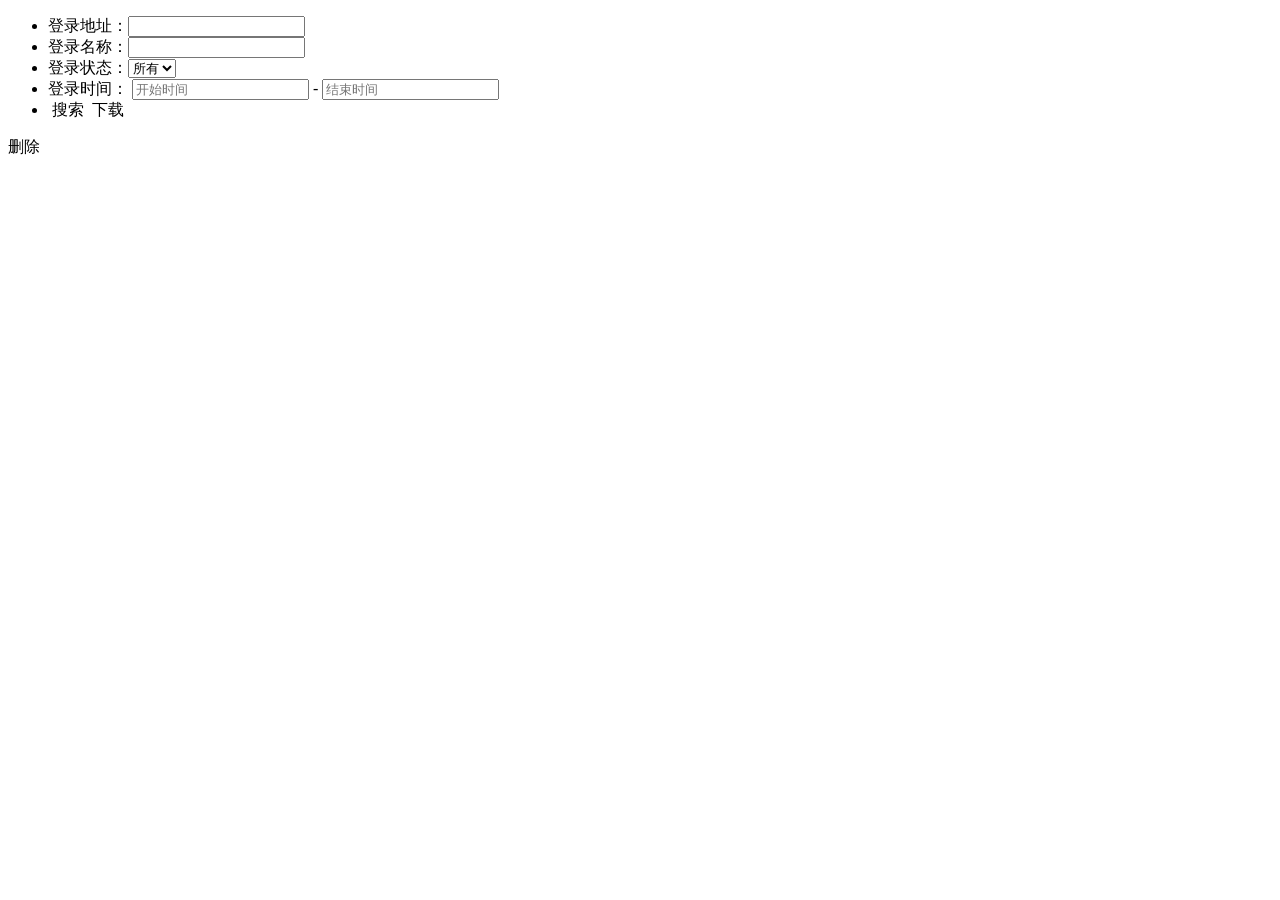
<file: src/main/resources/templates/monitor/logininfor/logininfor.html>
<!DOCTYPE html>
<html lang="zh" xmlns:th="http://www.thymeleaf.org"
	xmlns:shiro="http://www.pollix.at/thymeleaf/shiro">
<meta charset="utf-8">
<head th:include="include :: header"></head>
<body class="gray-bg">

	<div class="container-div">
		<div class="row">
			<div class="col-sm-12 select-info">
				<form id="logininfor-form">
					<div class="select-list gd">
						<ul>
							<li>
								<label>登录地址：</label><input type="text" name="ipaddr"/>
							</li>
							<li>
								<label>登录名称：</label><input type="text" name="loginName"/>
							</li>
							<li>
								<label>登录状态：</label><select name="status" th:with="type=${@dictService.selectDictData('sys_common_status')}">
									<option value="">所有</option>
									<option th:each="e : ${type}" th:text="${e['dictLabel']}" th:value="${e['dictValue']}"></option>
								</select>
							</li>
							<li class="time">
								<label>登录时间： </label>
								<input type="text" class="layui-input" id="startTime" placeholder="开始时间" name="reqParams[beginTime]"/>
								<span>-</span>
								<input type="text" class="layui-input" id="endTime" placeholder="结束时间" name="reqParams[endTime]"/>
							</li>
							<li>
								<a class="btn btn-primary btn-rounded btn-sm" onclick="$.table.search($('form').attr('id'))"><i class="fa fa-search"></i>&nbsp;搜索</a>
								<a class="btn btn-success btn-rounded btn-sm" onclick="$.table.exportExcel($('form').attr('id'))"><i class="fa fa-download"></i>&nbsp;下载</a>
							</li>
						</ul>
					</div>
				</form>
			</div>
			
			<div class="btn-group hidden-xs" id="toolbar" role="group">
				<a class="btn btn-outline btn-danger btn-rounded" onclick="$.operate.batRemove()" shiro:hasPermission="monitor:logininfor:remove">
		            <i class="fa fa-trash-o"></i> 删除
		        </a>
	        </div>
        
	        <div class="col-sm-12 select-info table-striped">
			    <table id="bootstrap-table" data-mobile-responsive="true"></table>
			</div>
		</div>
	</div>
	
	<div th:include="include :: footer"></div>
	<script type="text/javascript">
		var prefix = ctx + "monitor/logininfor"
	
		$(function() {
		    var options = {
		        url: prefix + "/list",
		        removeUrl: prefix + "/remove",
		        exportUrl: prefix + "/export",
		        sortName: "loginTime",
		        sortOrder: "desc",
		        search: false,
		        showExport: false,
		        columns: [{
		            checkbox: true
		        },
		        {
		            field: 'infoId',
		            title: '访问编号'
		        },
		        {
		            field: 'loginName',
		            title: '登录名称'
		        },
		        {
		            field: 'ipaddr',
		            title: '登录地址'
		        },
		        {
		            field: 'loginLocation',
		            title: '登录地点'
		        },
		        {
		            field: 'browser',
		            title: '浏览器'
		        },
		        {
		            field: 'os',
		            title: '操作系统'
		        },
		        {
		            field: 'status',
		            title: '登录状态',
		            align: 'center',
		            formatter: function(value, row, index) {
		                if (value == 0) {
		                    return '<span class="badge badge-primary">成功</span>';
		                } else if (value == 1) {
		                    return '<span class="badge badge-danger">失败</span>';
		                }
		            }
		        },
		        {
		            field: 'msg',
		            title: '操作信息'
		        },
		        {
		            field: 'loginTime',
		            title: '登录时间'
		        }]
		    };
		    $.table.init(options);
		});
		
		layui.use('laydate', function() {
		    var laydate = layui.laydate;
		    laydate.render({ elem: '#startTime', theme: 'molv' });
		    laydate.render({ elem: '#endTime', theme: 'molv' });
		});
	</script>
</body>
</html>
</file>
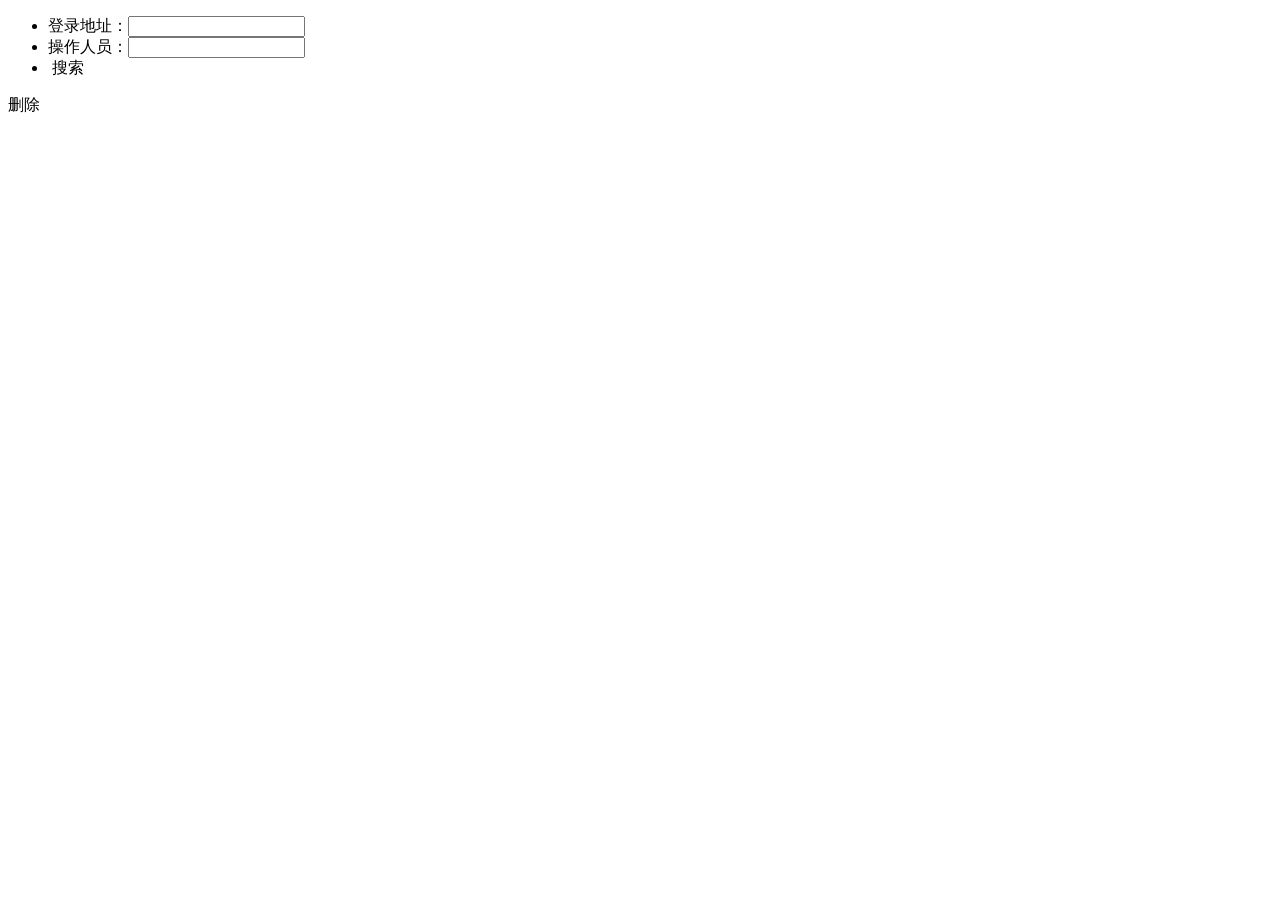
<file: src/main/resources/templates/monitor/online/online.html>
<!DOCTYPE html>
<html lang="zh" xmlns:th="http://www.thymeleaf.org"
	xmlns:shiro="http://www.pollix.at/thymeleaf/shiro">
<meta charset="utf-8">
<head th:include="include :: header"></head>
<body class="gray-bg">

    <div class="container-div">
		<div class="row">
			<div class="col-sm-12 select-info">
				<form id="online-form">
					<div class="select-list gd">
						<ul>
							<li>
								登录地址：<input type="text" name="ipaddr"/>
							</li>
							<li>
								操作人员：<input type="text" name="loginName"/>
							</li>
							<li>
								<a class="btn btn-primary btn-rounded btn-sm" onclick="$.table.search($('form').attr('id'))"><i class="fa fa-search"></i>&nbsp;搜索</a>
							</li>
						</ul>
					</div>
				</form>
			</div>
			
	        <div class="btn-group hidden-xs" id="toolbar" role="group">
	            <a class="btn btn-outline btn-danger btn-rounded" onclick="javascript:batchForceLogout()" shiro:hasPermission="monitor:online:batchForceLogout">
	                <i class="fa fa-trash-o"></i> 删除
	            </a>
	        </div>
	        
	        <div class="col-sm-12 select-info table-striped">
			    <table id="bootstrap-table" data-mobile-responsive="true"></table>
			</div>
		</div>
	</div>
	<div th:include="include :: footer"></div>
	<script th:inline="javascript">
		var forceFlag = [[${@permissionService.hasPermi('monitor:online:forceLogout')}]];
		var prefix = ctx + "monitor/online"

		$(function() {
		    var options = {
		        url: prefix + "/list",
		        exportUrl: prefix + "/export",
		        sortName: "lastAccessTime",
		        sortOrder: "desc",
		        search: false,
		        columns: [{
		            checkbox: true
		        },
		        {
		            field: 'sessionId',
		            title: '会话编号'
		        },
		        {
		            field: 'loginName',
		            title: '登录名称'
		        },
		        {
		            field: 'deptName',
		            title: '部门名称'
		        },
		        {
		            field: 'ipaddr',
		            title: '主机'
		        },
		        {
		            field: 'longinLocation',
		            title: '登录地点'
		        },
		        {
		            field: 'browser',
		            title: '浏览器'
		        },
		        {
		            field: 'os',
		            title: '操作系统'
		        },
		        {
		            field: 'status',
		            title: '会话状态',
		            align: 'center',
		            formatter: function(value, row, index) {
		                if (value == 'on_line') {
		                    return '<span class="badge badge-primary">在线</span>';
		                } else if (value == 'off_line') {
		                    return '<span class="badge badge-danger">离线</span>';
		                }
		            }
		        },
		        {
		            field: 'startTimestamp',
		            title: '登录时间'
		        },
		        {
		            field: 'lastAccessTime',
		            title: '最后访问时间'
		        },
		        {
		            title: '操作',
		            align: 'center',
		            formatter: function(value, row, index) {
		                var msg = '<a class="btn btn-danger btn-xs ' + forceFlag + '" href="#" onclick="forceLogout(\'' + row.sessionId + '\')"><i class="fa fa-sign-out"></i>强退</a> ';
		                return msg;
		            }
		        }]
		    };
		    $.table.init(options);
		});

		// 单条强退
		function forceLogout(sessionId) {
		    $.modal.confirm("确定要强制选中用户下线吗？", function() {
		    	var data = { "sessionId": sessionId };
		        $.operate.post(prefix + "/forceLogout", data);
		    })
		}

		// 批量强退
		function batchForceLogout() {
		    var rows = $.table.selectColumns("sessionId");
		    if (rows.length == 0) {
		        $.modal.alertWarning("请选择要强退的用户");
		        return;
		    }
		    $.modal.confirm("确认要强退选中的" + rows.length + "条数据吗?", function() {
		        var url = prefix + "/batchForceLogout";
		        var data = { "ids": rows };
		        $.operate.post(url, data);
		    });
		}
	</script>
</body>
</html>
</file>
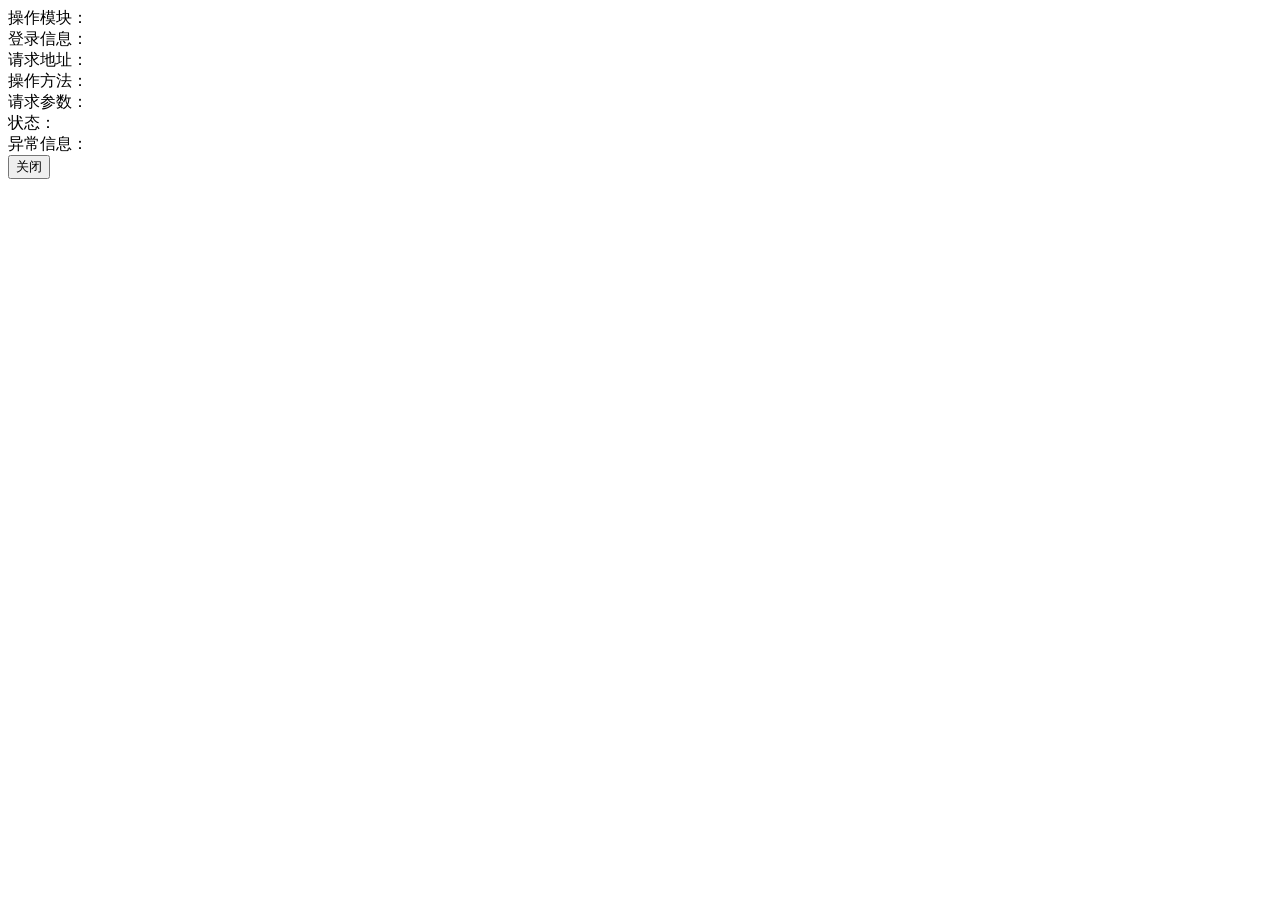
<file: src/main/resources/templates/monitor/operlog/detail.html>
<!DOCTYPE html>
<html lang="zh" xmlns:th="http://www.thymeleaf.org"
	xmlns:shiro="http://www.pollix.at/thymeleaf/shiro">
<meta charset="utf-8">
<head th:include="include :: header"></head>
<body class="white-bg">
	<div class="wrapper wrapper-content animated fadeInRight ibox-content">
	<form class="form-horizontal m-t" id="signupForm">
		<div class="form-group">
			<label class="col-sm-2 control-label">操作模块：</label>
			<div class="form-control-static" th:text="${operLog.title} + ' / ' + ${operLog.action}">
			</div>
		</div>
		<div class="form-group">
			<label class="col-sm-2 control-label">登录信息：</label>
			<div class="form-control-static" th:text="${operLog.operName} + ' / ' + ${operLog.deptName} + ' / ' + ${operLog.operIp}+ ' / ' + ${operLog.operLocation}">
			</div>
		</div>
		<div class="form-group">
			<label class="col-sm-2 control-label">请求地址：</label>
			<div class="form-control-static" th:text="${operLog.operUrl}">
			</div>
		</div>
		<div class="form-group">
			<label class="col-sm-2 control-label">操作方法：</label>
			<div class="form-control-static" th:text="${operLog.method}">
			</div>
		</div>
		<div class="form-group">
			<label class="col-sm-2 control-label">请求参数：</label>
			<div class="form-control-static" th:text="${operLog.operParam}">
			</div>
		</div>
		<div class="form-group">
			<label class="col-sm-2 control-label">状态：</label>
			<div class="form-control-static" th:class="${operLog.status == '0' ? 'label label-primary' : 'label label-danger'}" th:text="${operLog.status == '0' ? '正常' : '异常'}">
			</div>
		</div>
		<div class="form-group" th:style="'display:' + ${operLog.status == '0' ? 'none' : 'block'}">
			<label class="col-sm-2 control-label">异常信息：</label>
			<div class="form-control-static" th:text="${operLog.errorMsg}">
			</div>
		</div>
		<div class="form-group">
			<div class="form-control-static col-sm-offset-9">
				<button onclick="$.modal.close()" class="btn btn-danger" type="button">关闭</button>
			</div>
		</div>
	</form>
    </div>
    <div th:include="include :: footer"></div>
</body>
</html>
</file>
